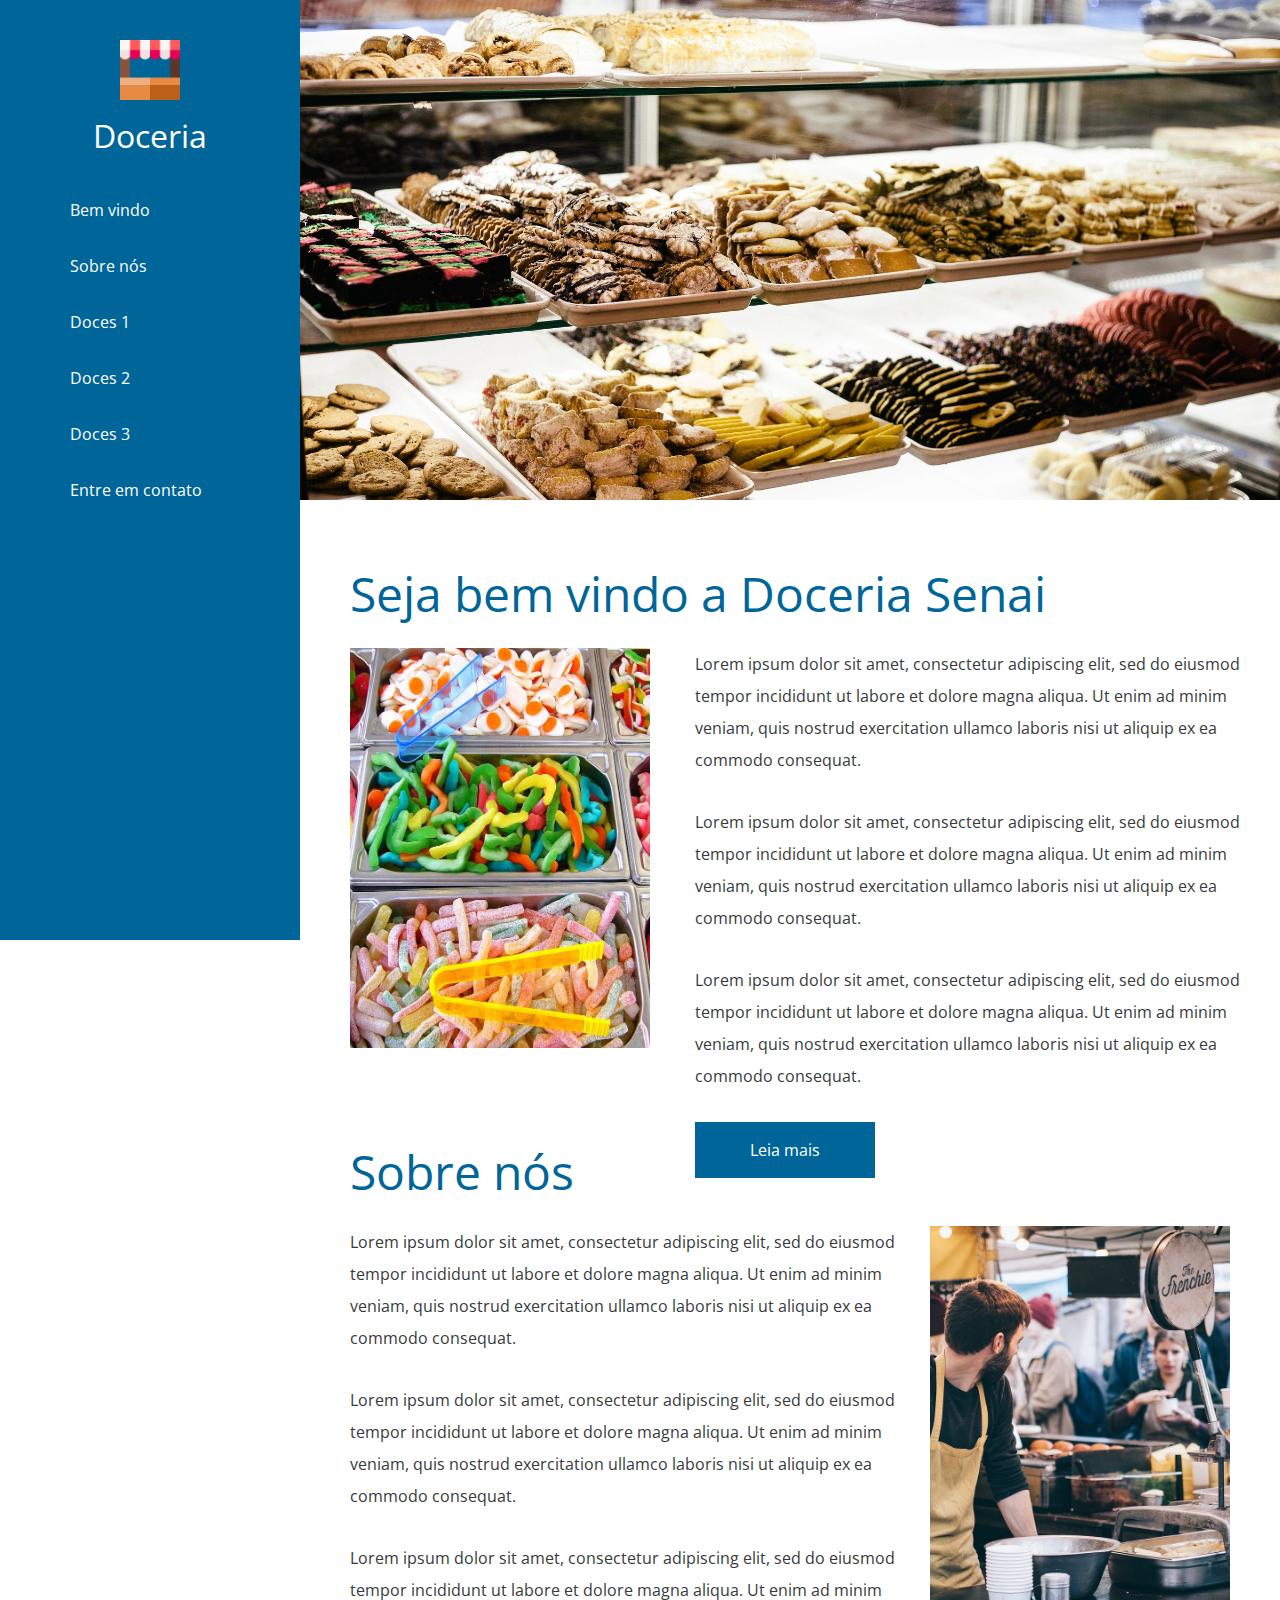
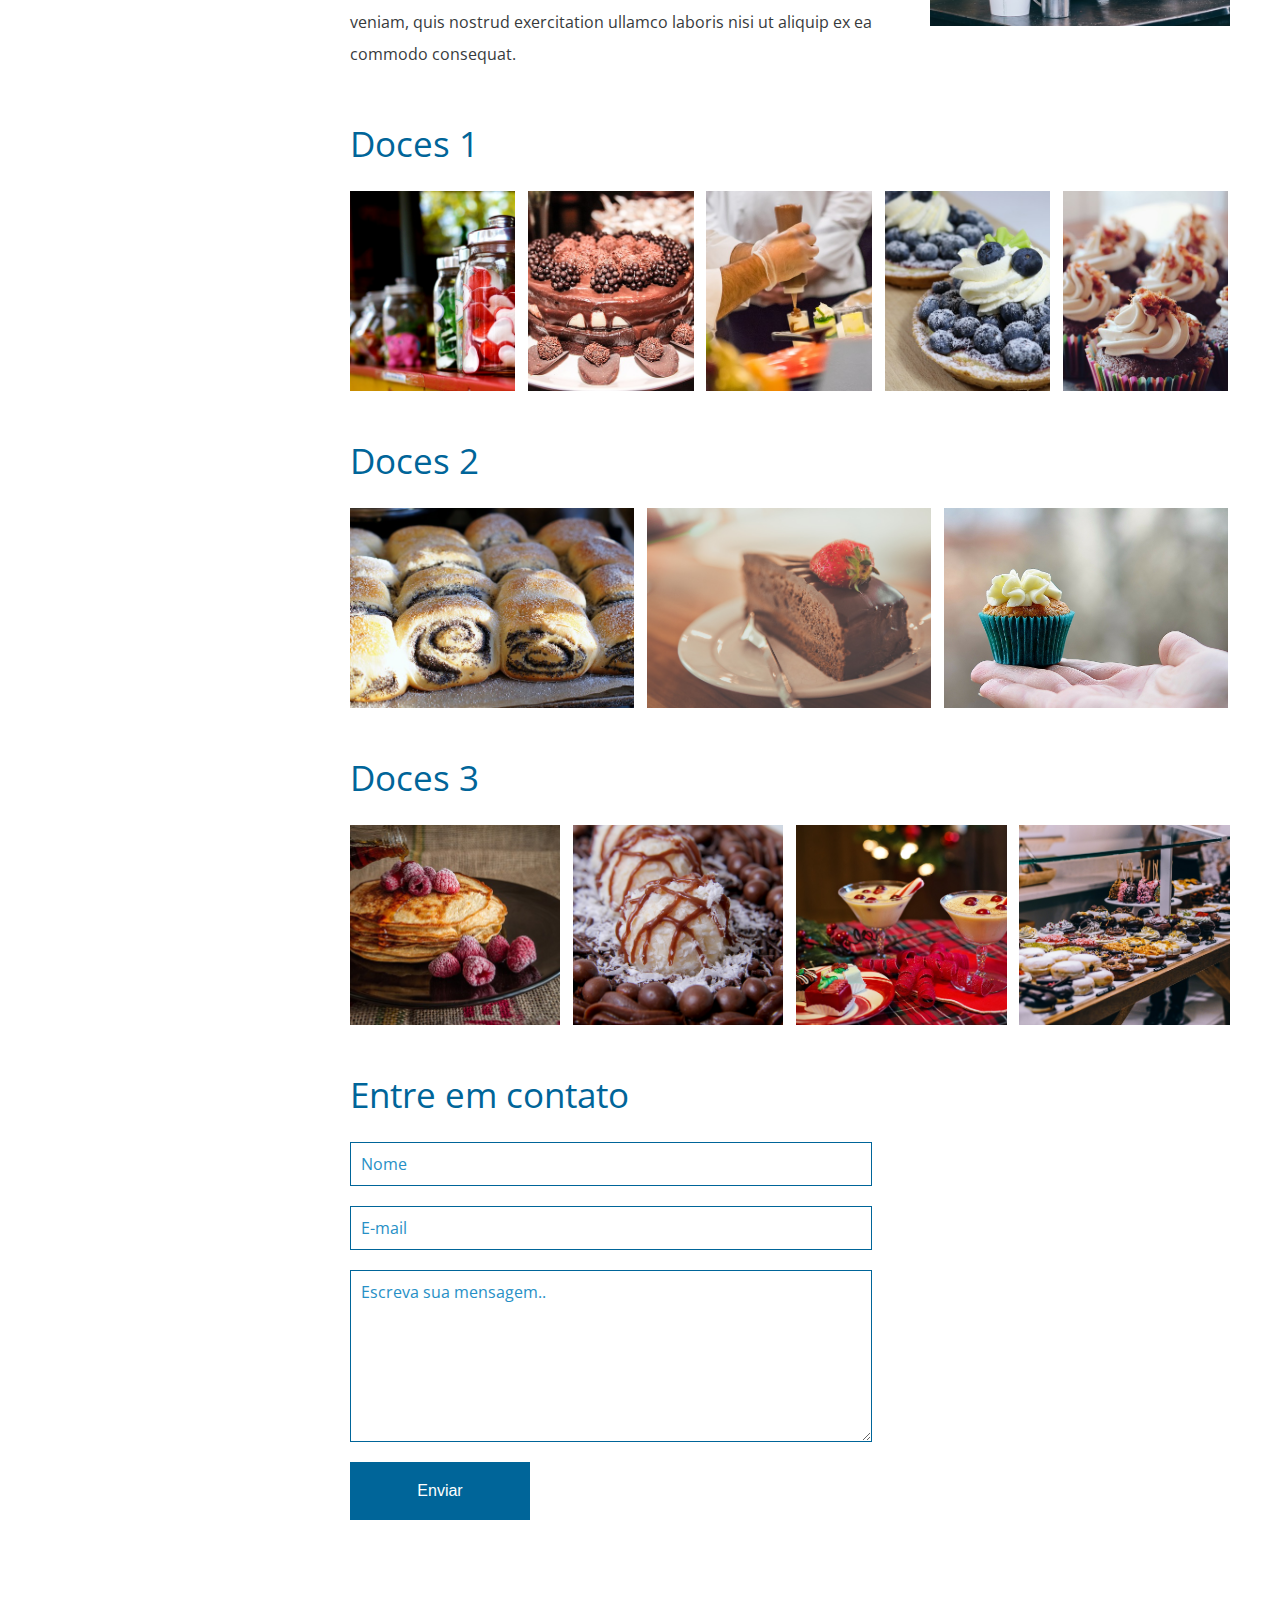
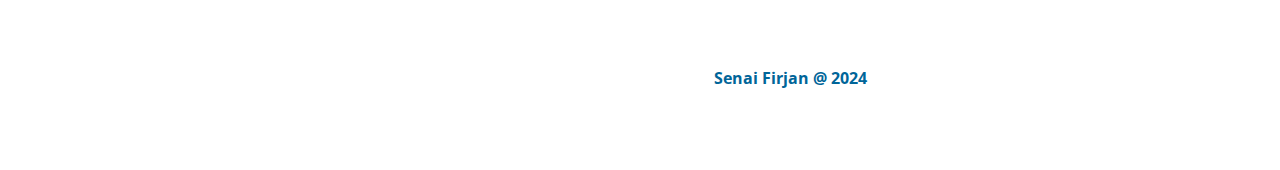
<file: doceria/index.html>
<!DOCTYPE html>
<html>
	<head>
		<title>Doceria Senai</title>
		<link rel="stylesheet" type="text/css" href="css/reset.css">
		<link rel="stylesheet" type="text/css" href="css/styles.css">
		<link href="https://fonts.googleapis.com/css?family=Open+Sans:300,300i,400,400i,700,700i&display=swap" rel="stylesheet">
	</head>
	<body>
		<div class="container">
			<div id="sidebar">
				<div class="sidebar-container">
					<img class="logo-doceria" src="img/stand.png" alt="Logo Doceria" />
					<h1>Doceria</h1>
					<nav>
						<ul>
							<li><a href="#sessao-bemvindo">Bem vindo</a></li>
							<li><a href="#sessao-sobre">Sobre nós</a></li>
							<li><a href="#sessao-doces1">Doces 1</a></li>
							<li><a href="#sessao-doces2">Doces 2</a></li>
							<li><a href="#sessao-doces3">Doces 3</a></li>
							<li><a href="#sessao-contato">Entre em contato</a></li>
						</ul>
					</nav>
				</div>
			</div>
			<div class="content">
				<main>
					<section id="sessao-bemvindo">
						<div class="banner"></div>
						<div class="sessao-bemvindo-content">
							<h1>Seja bem vindo a Doceria Senai</h1>
							<div class="sessao-minibanner"></div>
							<div class="sessao-descricao">
								<p>
									Lorem ipsum dolor sit amet, consectetur adipiscing elit, sed do eiusmod tempor incididunt ut labore et dolore magna aliqua. Ut enim ad minim veniam, quis nostrud exercitation ullamco laboris nisi ut aliquip ex ea commodo consequat.
								</p>
								<p>
									Lorem ipsum dolor sit amet, consectetur adipiscing elit, sed do eiusmod tempor incididunt ut labore et dolore magna aliqua. Ut enim ad minim veniam, quis nostrud exercitation ullamco laboris nisi ut aliquip ex ea commodo consequat.
								</p>
								<p>
									Lorem ipsum dolor sit amet, consectetur adipiscing elit, sed do eiusmod tempor incididunt ut labore et dolore magna aliqua. Ut enim ad minim veniam, quis nostrud exercitation ullamco laboris nisi ut aliquip ex ea commodo consequat.
								</p>
								<a href="#" class="sessao-bemvindo-btn">Leia mais</a>
							</div>
						</div>
					</section>

					<section id="sessao-sobre">
						<div class="sessao-content">
							<h1>Sobre nós</h1>
							<div class="sessao-minibanner"></div>
							<div class="sessao-descricao">
								<p>
									Lorem ipsum dolor sit amet, consectetur adipiscing elit, sed do eiusmod tempor incididunt ut labore et dolore magna aliqua. Ut enim ad minim veniam, quis nostrud exercitation ullamco laboris nisi ut aliquip ex ea commodo consequat.
								</p>
								<p>
									Lorem ipsum dolor sit amet, consectetur adipiscing elit, sed do eiusmod tempor incididunt ut labore et dolore magna aliqua. Ut enim ad minim veniam, quis nostrud exercitation ullamco laboris nisi ut aliquip ex ea commodo consequat.
								</p>
								<p>
									Lorem ipsum dolor sit amet, consectetur adipiscing elit, sed do eiusmod tempor incididunt ut labore et dolore magna aliqua. Ut enim ad minim veniam, quis nostrud exercitation ullamco laboris nisi ut aliquip ex ea commodo consequat.
								</p>
							</div>
						</div>
					</section>
					<section id="sessao-doces1">
						<h2>Doces 1</h2>
						<div class="doces1-imgs banner-galeria" id="img1"></div>
						<div class="doces1-imgs banner-galeria" id="img2"></div>
						<div class="doces1-imgs banner-galeria" id="img3"></div>
						<div class="doces1-imgs banner-galeria" id="img4"></div>
						<div class="doces1-imgs banner-galeria" id="img5"></div>
					</section>
					<section id="sessao-doces2">
						<h2>Doces 2</h2>
						<div class="doces2-imgs banner-galeria" id="img6"></div>
						<div class="doces2-imgs banner-galeria" id="img7"></div>
						<div class="doces2-imgs banner-galeria" id="img8"></div>
					</section>
					<section id="sessao-doces3">
						<h2>Doces 3</h2>
						<div class="doces3-imgs banner-galeria" id="img9"></div>
						<div class="doces3-imgs banner-galeria" id="img10"></div>
						<div class="doces3-imgs banner-galeria" id="img11"></div>
						<div class="doces3-imgs banner-galeria" id="img12"></div>
					</section>
					<section id="sessao-contato">
						<h2>Entre em contato</h2>
						<form id="form-contato">
							<input type="text" name="name" placeholder="Nome">
							<input type="email" name="email" placeholder="E-mail">
							<textarea name="message" placeholder="Escreva sua mensagem.."></textarea>
							<input type="submit" value="Enviar">
						</form>
					</section>
					<footer>
						<p>Senai Firjan @ 2024</p>
					</footer>
				</main>
			</div>
		</div>
	</body>
</html>
</file>
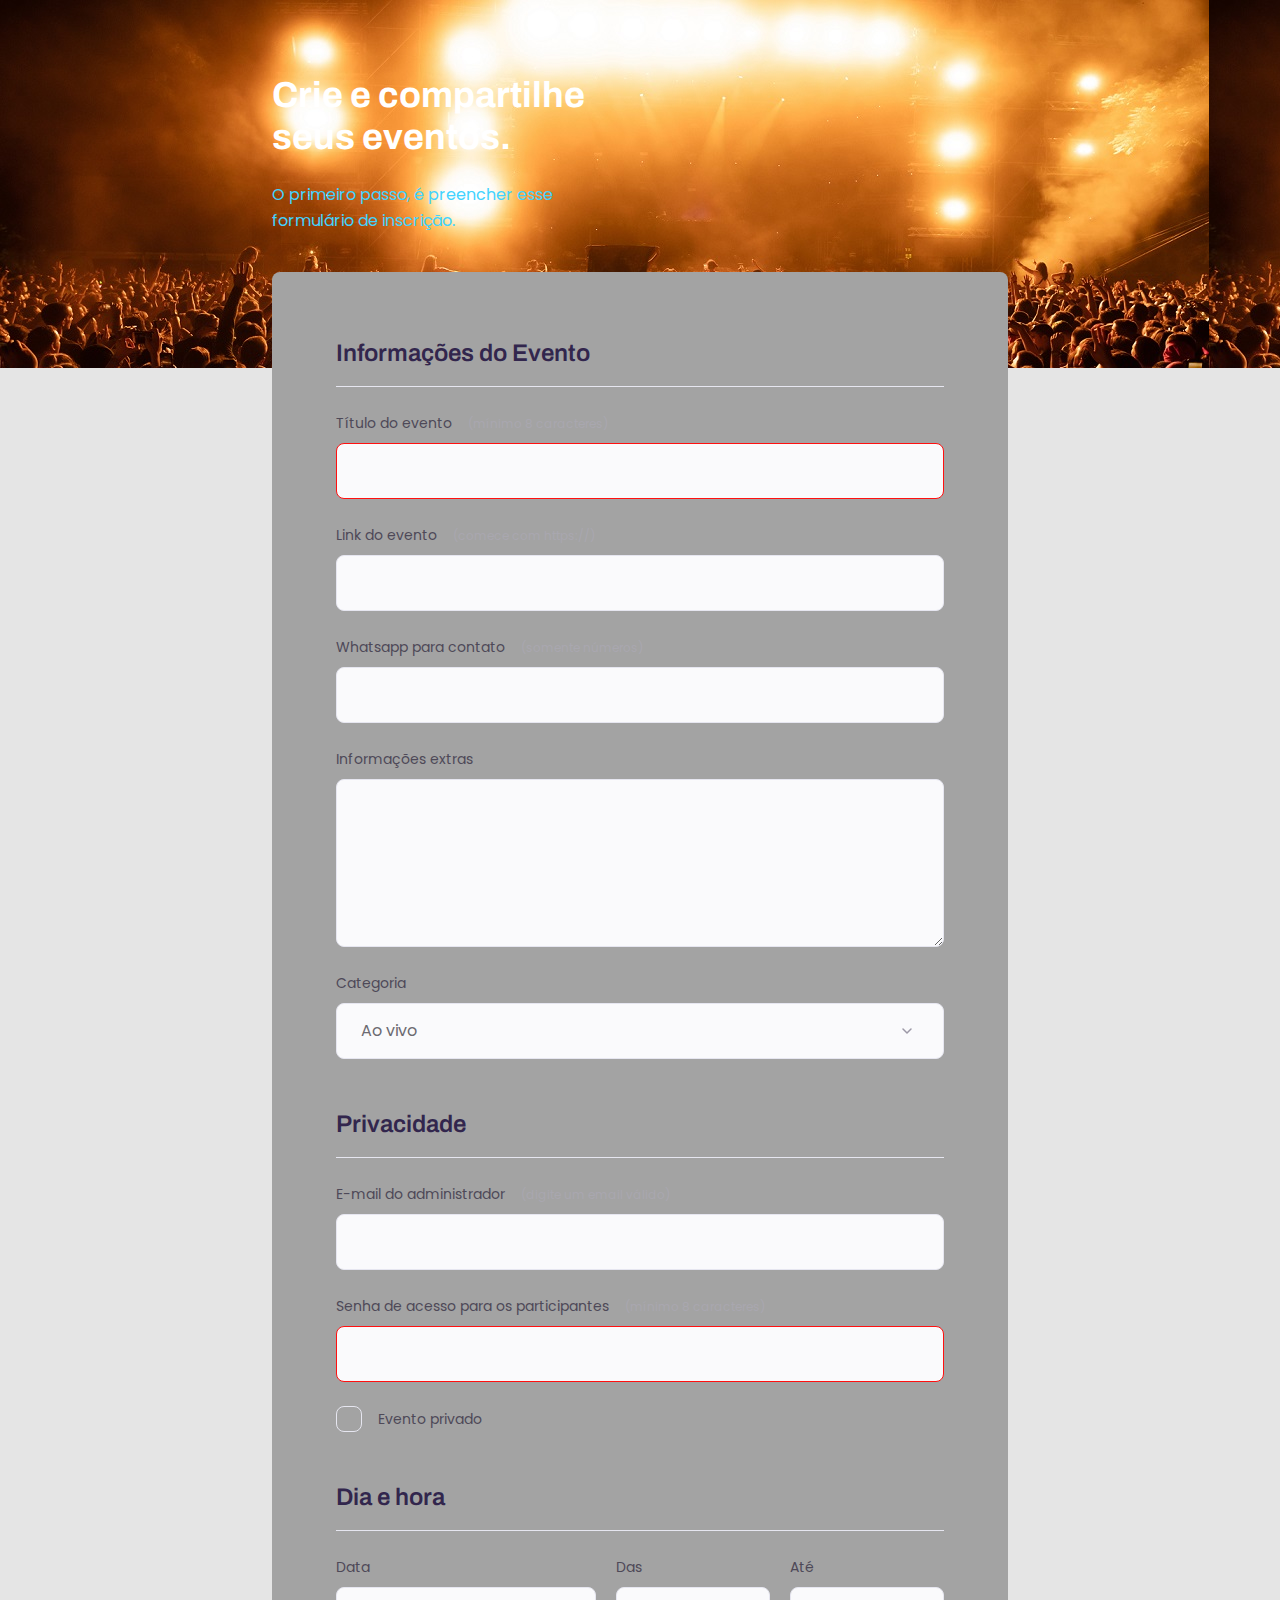
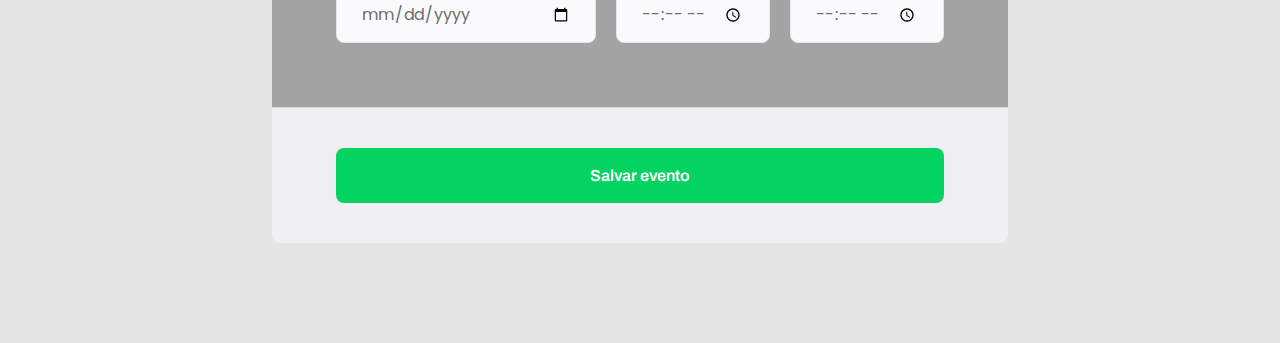
<file: Testes/forms-html/index.html>
<!DOCTYPE html>
<html lang="pt-br">
  <head>
    <link rel="preconnect" href="https://fonts.googleapis.com" />
    <link rel="preconnect" href="https://fonts.gstatic.com" crossorigin />

    <meta charset="UTF-8" />
    <meta name="viewport" content="width=device-width, initial-scale=1.0" />
    <title>Crie seu evento</title>

    <link rel="stylesheet" href="style.css" />
    <link
      href="https://fonts.googleapis.com/css2?family=Archivo:wght@600;700&family=Poppins&display=swap"
      rel="stylesheet"
    />
  </head>
  <body>
    <div class="page">
      <header>
        <h1>Crie e compartilhe seus eventos.</h1>
        <p>O primeiro passo, é preencher esse formulário de inscrição.</p>
      </header>
      <form id="my-form">
        <fieldset>
          <div class="fieldset-wrapper">
            <legend>Informações do Evento</legend>

            <div class="input-wrapper">
              <label for="event-title"
                >Título do evento <span>(mínimo 8 caracteres)</span></label
              >
              <input type="text" id="event-title" required minlength="8" />
            </div>

            <div class="input-wrapper">
              <label for="event-link"
                >Link do evento <span>(comece com https://)</span></label
              >
              <input type="url" id="event-link" />
            </div>

            <div class="input-wrapper">
              <label for="event-whatsapp"
                >Whatsapp para contato <span>(somente números)</span></label
              >
              <input type="number" id="event-whatsapp" />
            </div>

            <div class="input-wrapper">
              <label for="event-info">Informações extras</label>
              <textarea id="event-info"></textarea>
            </div>

            <div class="input-wrapper">
              <label for="event-category">Categoria </label>
              <select id="event-category">
                <option value="live">Ao vivo</option>
                <option value="podcast">Podcast</option>
                <option value="mentorship">Mentoria</option>
              </select>
            </div>
          </div>
        </fieldset>

        <fieldset>
          <div class="fieldset-wrapper">
            <legend>Privacidade</legend>

            <div class="input-wrapper">
              <label for="event-email"
                >E-mail do administrador
                <span>(digite um email válido)</span></label
              >
              <input type="email" id="event-email" />
            </div>

            <div class="input-wrapper">
              <label for="event-password"
                >Senha de acesso para os participantes
                <span>(mínimo 8 caracteres)</span></label
              >
              <input
                type="password"
                id="event-password"
                required
                minlength="8"
              />
            </div>

            <div class="checkbox-wrapper">
              <input type="checkbox" id="event-private" />
              <label for="event-private">Evento privado</label>
            </div>
          </div>
        </fieldset>

        <fieldset>
          <div class="fieldset-wrapper">
            <legend>Dia e hora</legend>

            <div class="col-3">
              <div class="input-wrapper">
                <label for="event-date">Data</label>
                <input type="date" id="event-date" />
              </div>

              <div class="input-wrapper">
                <label for="event-begin">Das</label>
                <input type="time" id="event-begin" />
              </div>

              <div class="input-wrapper">
                <label for="event-end">Até</label>
                <input type="time" id="event-end" />
              </div>
            </div>
          </div>
        </fieldset>
      </form>
      <footer>
        <button class="button" form="my-form">Salvar evento</button>
      </footer>
    </div>
  </body>
</html>
</file>
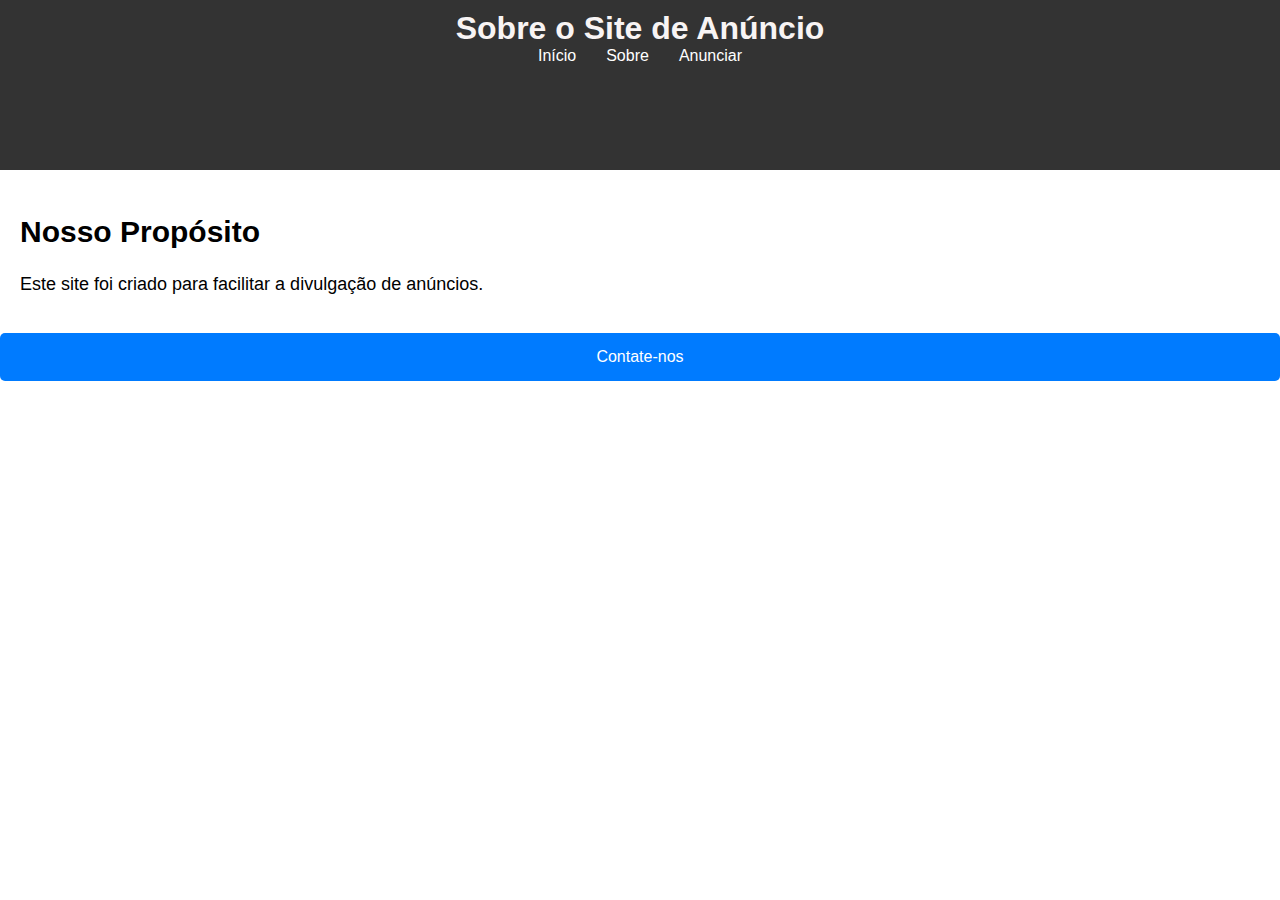
<file: Exercicio-Responsividade/sobre.html>
<!DOCTYPE html>
<html lang="pt-BR">
<head>
    <meta charset="UTF-8">
    <meta name="viewport" content="width=device-width, initial-scale=1.0">
    <title>Site de Anúncio - Sobre</title>
    <link rel="stylesheet" href="css/styles.css">
</head>
<body>

    <header>
        <h1>Sobre o Site de Anúncio</h1>
        <nav class="nav-menu">
            <ul>
                <li><a href="index.html">Início</a></li>
                <li><a href="sobre.html">Sobre</a></li>
                <li><a href="anuncio.html">Anunciar</a></li>
            </ul>
        </nav>
    </header>

    <main>
        <section>
            <h2>Nosso Propósito</h2>
            <p>Este site foi criado para facilitar a divulgação de anúncios.</p>
        </section>
    </main>

    <footer>
        <button class="full-width-button">Contate-nos</button>
    </footer>

</body>
</html>
</file>
<file: doceria/css/styles.css>
/* geral */

html {
	font-family: 'Open sans', 'sans-serif';
	color: #373A3C;
}

a {
	transition: .5s;
}

/* sidebar */

#sidebar {
	position: fixed;
	height: 100%;
	width: 300px;
	background-color: #006599;
	padding-top: 40px;
}

#sidebar h1 {
	color: #FFF;
	font-size: 32px;
	text-align: center;
	margin-top: 20px;
	margin-bottom: 30px;
}

#sidebar a {
	color: #FFF;
	text-decoration: none;
	font-size: 16px;
}

#sidebar a:hover {
	color: #F4EF5E;
}

#sidebar li {
	padding: 20px;
}

.sidebar-container {
	position: relative;
	margin-left: auto;
	margin-right: auto;
	width: 200px;
}

.logo-doceria {
	width: 60px;
	height: 60px;
	display: block;
	position: relative;
	margin-left: auto;
	margin-right: auto;
}

/* conteudo */

.content {
	position: absolute;
	left: 300px;
	width: calc(100% - 300px);
}

.content h1, .content h2 {
	color: #006599;
	margin-bottom: 30px;
}

.content h1 {
	font-size: 48px;
}

.content h2 {
	font-size: 35px;
}

section {
	padding-left: 50px;
}

/* bem vindo */

#sessao-bemvindo {
	padding-left: 0;
}

.sessao-bemvindo-content {
	padding-left: 50px;
}

#sessao-bemvindo .banner {
	height: 500px;
	background-image: url('../img/banner2.jpg');
	background-position: center;
	background-size: cover;
}

#sessao-bemvindo h1 {
	margin-top: 70px;
}

#sessao-bemvindo::after, #sessao-sobre::after {
	content: "";
	display: block;
	clear: both;
	margin-bottom: 100px;
}

.sessao-minibanner {
	width: 300px;
	height: 400px;
	background-image: url('../img/banner3.jpg');
	background-position: center;
	background-size: cover;
	float: left;
}

.sessao-descricao {
	position: absolute;
	left: 370px;
	padding-right: 30px;
}

.sessao-descricao p {
	line-height: 2;
	font-size: 16px;
	margin-bottom: 30px;
	margin-left: 25px;
}

.sessao-bemvindo-btn, form input[type=submit] {
	background-color: #006599;
	color: #FFF;
	text-decoration: none;
	padding: 20px 40px;
	transition: .5s;
	display: block;
	width: 100px;
	text-align: center;
	border: none;
	cursor: pointer;
	margin-left: 25px;
}

.sessao-bemvindo-btn:hover, form input[type=submit]:hover {
	background-color: #2790C6;
}

/* sessao sobre */

#sessao-sobre .sessao-minibanner {
	float: right;
	margin-right: 50px;
	background-image: url('../img/banner4.jpg');
}

#sessao-sobre .sessao-descricao {
	position: absolute;
	left: 25px;
	width: calc(100% - 400px);
}

/* galerias */

.banner-galeria {
	background-position: center;
	background-size: cover;
	display: inline-block;
	height: 200px;
}

#sessao-doces1, #sessao-doces2, #sessao-doces3 {
	padding-right: 50px;
	margin-bottom: 50px;
}

.doces1-imgs {
	width: 18.8%;
	margin-left: .5%;
	margin-right: .5%;
}

#img1 {
	background-image: url('../img/galeria1.jpg');
	margin-left: 0;
}

#img2 {
	background-image: url('../img/galeria2.jpg');
}

#img3 {
	background-image: url('../img/galeria3.jpg');
}

#img4 {
	background-image: url('../img/galeria4.jpg');
}

#img5 {
	background-image: url('../img/galeria5.jpg');
	margin-right: 0;
}

.doces2-imgs {
	width: 32.3%;
	margin-left: .5%;
	margin-right: .5%;
}

#img6 {
	background-image: url('../img/galeria6.jpg');
	margin-left: 0;
}

#img7 {
	background-image: url('../img/galeria7.jpg');
}

#img8 {
	background-image: url('../img/galeria8.jpg');
	margin-right: 0;
}

.doces3-imgs {
	width: 23.9%;
	margin-left: .5%;
	margin-right: .5%;
}

#img9 {
	background-image: url('../img/galeria9.jpg');
	margin-left: 0;
}

#img10 {
	background-image: url('../img/galeria10.jpg');
}

#img11 {
	background-image: url('../img/galeria11.jpg');
}

#img12 {
	background-image: url('../img/galeria12.jpg');
	margin-right: 0;
}

/* contato */

#form-contato {
	width: 500px;
}

#form-contato input[type=text], #form-contato input[type=email], #form-contato textarea {
	display: block;
	border: 1px solid #006599;
	padding: 10px;
	margin-bottom: 20px;
	width: 100%;
	font-size: 16px;
	font-family: 'Open sans', sans-serif;
}

#form-contato input[type=text]:focus, #form-contato input[type=email]:focus, #form-contato textarea:focus {
	border-color: #2790C6;
}

#form-contato textarea {
	height: 150px;
}

#form-contato ::placeholder {
	color: #2790C6;
}

#form-contato input[type=submit] {
	margin-left: 0;
	font-size: 16px;
	width: 180px;
}

/* footer */

footer {
	height: 100px;
	padding-top: 150px;
	color: #006599;
}

footer p {
	text-align: center;
	font-weight: bold;
}
</file>
<file: Testes/forms-html/style.css>
* {
  margin: 0;
  padding: 0;
  box-sizing: border-box;
}

body, input, select, textarea {
  font-family: 'Poppins', sans-serif;
}

body {
  background: #E5E5E5;
}

body::before {
  content: '';
  width: 100%;
  height: 368px;

  position: absolute;
  top: 0;
  left: 0;
  z-index: -1;
  background: #0a0a0f;
  background-image: url("img/teste.jpg");
}

.page {
  width: 736px;
  margin: auto;
}

header {
  width: 319px;

  margin-top: 74px;
}

header h1 {
  font-family: 'Archivo', sans-serif;
  font-weight: bold;
  font-size: 36px;
  line-height: 42px;
  color: white;
  margin-bottom: 24px;
}

header p {
  font-size: 16px;
  line-height: 26px;
  color: #42D3FF;
}

form {
  margin-top: 38px;
  background: #a3a3a3;
  border-radius: 8px 8px 0 0;
  min-height: 300px;

  padding: 64px;

  display: flex;
  flex-direction: column;
  gap: 48px;
}

fieldset {
  border: none;
}

.fieldset-wrapper {
  display: flex;
  flex-direction: column;
  gap: 24px;
}

fieldset legend {
  font-family: 'Archivo', sans-serif;
  font-weight: 600;
  font-size: 24px;
  line-height: 34px;
  color: #32264D;

  width: 100%;
  border-bottom: 1px solid #E6E6F0;
  padding-bottom: 16px;
} 

.input-wrapper {
  display: flex;
  flex-direction: column;
}

.input-wrapper label, .checkbox-wrapper label {
  font-size: 14px;
  line-height: 24px;
  color: #4E4958;
  margin-bottom: 8px;
}

.input-wrapper label span {
  margin-left: 12px;
  font-size: 12px;
  line-height: 20px;
  color: #a9a7af;
}

.input-wrapper label span:hover {
  color: #6c6a71;
}



.input-wrapper input, .input-wrapper textarea, .input-wrapper select {
  background: #FAFAFC;
  border: 1px solid #E6E6F0;
  border-radius: 8px;
  height: 56px;
  padding: 0 24px;

  font-size: 16px;
  line-height: 26px;
  color: #6c6a71;
}

.input-wrapper textarea {
  padding: 0;
  height: 168px;
}


.input-wrapper select {
  appearance: none;
  -webkit-appearance: none;
  background-image: url("data:image/svg+xml,%3Csvg width='24' height='24' viewBox='0 0 24 24' fill='none' xmlns='http://www.w3.org/2000/svg'%3E%3Cg clip-path='url(%23clip0_1_54)'%3E%3Cpath d='M8 10L12 14L16 10' stroke='%239C98A6' stroke-width='1.5' stroke-linecap='round' stroke-linejoin='round'/%3E%3C/g%3E%3Cdefs%3E%3CclipPath id='clip0_1_54'%3E%3Crect width='24' height='24' fill='white'/%3E%3C/clipPath%3E%3C/defs%3E%3C/svg%3E%0A");
  background-repeat: no-repeat;
  background-position: right 24px top 50%;
}

.col-3 {
  display: flex;
  gap: 20px;
}

.col-3 > div:nth-child(1) {
  width: 100%;
}

.checkbox-wrapper {
  position: relative;
}

.checkbox-wrapper label {
  display: flex;
  align-items: center;
  gap: 16px;

  margin: 0;
}

.checkbox-wrapper input {
  position: absolute;
  top: 0;
  left: 0;
  width: 24px;
  height: 24px;

  opacity: 0;
}

.checkbox-wrapper label::before {
  content: '';
  width: 24px;
  height: 24px;
  border: 1px solid #E6E6F0;
  border-radius: 8px;
}

.checkbox-wrapper input:checked + label::before {
  background-image: url("data:image/svg+xml,%3Csvg width='24' height='24' viewBox='0 0 24 24' fill='none' xmlns='http://www.w3.org/2000/svg'%3E%3Cg clip-path='url(%23clip0_1001_20)'%3E%3Cpath d='M9 16.17L4.83 12L3.41 13.41L9 19L21 7L19.59 5.59L9 16.17Z' fill='%2342D3FF'/%3E%3C/g%3E%3Cdefs%3E%3CclipPath id='clip0_1001_20'%3E%3Crect width='24' height='24' fill='white'/%3E%3C/clipPath%3E%3C/defs%3E%3C/svg%3E%0A");
}

.checkbox-wrapper input:focus + label::before {
  outline: 2px solid black;
}

footer {
  background: #F0F0F4;
  height: 136px;

  display: flex;
  flex-direction: column;

  padding: 40px 64px;

  margin-bottom: 100px;

  border-top: 1px solid #D6D6D6;
  border-radius: 0 0 8px 8px;

}

footer .button {
  height: 56px;
  background: #04D361;
  border-radius: 8px;
  border: 0;
  font-family: 'Archivo';

  font-weight: 600;
  font-size: 16px;
  line-height: 26px;

  color: #FFFFFF;
}

footer .button:hover {
  background: #08a04c;
}

input:invalid {
  border: 1px solid #FF1010;
}
</file>
<file: Exercicio-Responsividade/css/styles.css>
/* Estilos Globais */
body {
    font-family: Arial, sans-serif;
    margin: 0;
    padding: 0;
}

header {
    background-color: #333;
    color: rgb(248, 244, 244);
    padding: 10px 20px;
    text-align: center;
}

h1 {
    margin: 0;
}

.nav-menu ul {
    list-style-type: none;
    margin: 0;
    padding: 0;
    display: flex;
    justify-content: center;
}

.nav-menu ul li {
    margin: 0 15px;
}

.nav-menu ul li a {
    color: white;
    text-decoration: none;
}

main {
    padding: 20px;
}

/* 1. Alteração de fonte em parágrafos */
p {
    font-size: 14px;
}

@media (min-width: 768px) {
    p {
        font-size: 18px;
    }
}

/* 2. Mudança de cor de fundo */
@media (max-width: 600px) {
    .background-red {
        background-color: red;
    }
}

/* 3. Ocultar elementos */
.hide-on-small {
    display: block;
}

@media (max-width: 500px) {
    .hide-on-small {
        display: none;
    }
}

/* 4. Alteração de layout */
.two-column-layout {
    display: flex;
    flex-direction: column; /* Alterado para coluna para garantir que a imagem e os cards se alinhem verticalmente */
    gap: 20px;
}

@media (max-width: 768px) {
    .two-column-layout {
        flex-direction: column;
    }
}

/* 5. Imagem responsiva e centralização */
.responsive-image {
    max-width: 100%;
    height: auto;
    display: block; /* Garante que a imagem seja exibida como bloco */
    margin: 0 auto; /* Centraliza a imagem */
}

/* 6. Alteração de largura de botão */
.full-width-button {
    width: auto;
    padding: 10px 20px;
}

@media (max-width: 480px) {
    .full-width-button {
        width: 100%;
    }
}

/* 7. Centralizar texto */
@media (max-width: 768px) {
    h1 {
        text-align: center;
    }
}

/* 8. Menu de navegação vertical em telas pequenas */
@media (max-width: 768px) {
    .nav-menu ul {
        flex-direction: column;
        align-items: center;
    }
}

/* 9. Tamanho de ícones */
.icon {
    width: 24px;
    height: 24px;
}

@media (min-width: 1024px) {
    .icon {
        width: 50px;
        height: 50px;
    }
}

/* 10. Alteração de espaçamento entre itens de lista */
ul {
    padding-left: 20px;
}

@media (min-width: 1024px) {
    ul li {
        margin-bottom: 15px;
    }
}

/* 11. Alteração de padding */
div {
    padding: 20px;
}

@media (max-width: 600px) {
    div {
        padding: 10px;
    }
}

/* 12. Responsividade de cards */
@media (min-width: 1024px) {
    .card-container {
        display: grid;
        grid-template-columns: repeat(3, 1fr);
        gap: 20px;
    }
}

@media (min-width: 768px) and (max-width: 1023px) {
    .card-container {
        grid-template-columns: repeat(2, 1fr);
        gap: 20px;
    }
}

@media (max-width: 767px) {
    .card-container {
        grid-template-columns: 1fr;
        gap: 20px;
    }
}

.card {
    border: 1px solid #ccc;
    padding: 10px;
    border-radius: 8px;
    text-align: center;
    background-color: #f9f9f9;
    background-size: cover;
    background-position: center;
    color: white;
    height: 200px;
    display: flex;
    align-items: flex-end;
    justify-content: center;
}

.card1 {
    background-image: url('../img/anuncio.jpg');
}

.card2 {
    background-image: url('../img/anuncio.jpg');
}

.card3 {
    background-image: url('../img/anuncio.jpg');
}

/* Ajuste para a imagem do card caber corretamente */
.card img {
    width: 100%;
    height: 100%;
    object-fit: cover;
    border-radius: 8px;
}

/* 13. Alteração de altura de header */
header {
    height: 100px;
}

@media (min-width: 768px) {
    header {
        height: 150px;
    }
}

/* 14. Alteração de margem de contêiner */
.container {
    margin: 40px;
}

@media (max-width: 480px) {
    .container {
        margin: 20px;
    }
}

/* 15. Texto responsivo em h2 */
h2 {
    font-size: 20px;
}

@media (min-width: 768px) {
    h2 {
        font-size: 30px;
    }
}

/* 16. Alinhamento de itens em flexbox */
.flexbox-container {
    display: flex;
    justify-content: space-between;
}

@media (max-width: 768px) {
    .flexbox-container {
        justify-content: center;
    }
}

/* 17. Alteração de bordas */
.container-border {
    border: 2px solid #000;
}

@media (min-width: 1024px) {
    .container-border {
        border-width: 5px;
    }
}

/* 18. Alteração de display */
.block-container {
    display: block;
}

@media (min-width: 768px) {
    .block-container {
        display: flex;
    }
}

/* 19. Estilo das Colunas Abaixo da Imagem Destaque */
.columns-container {
    display: flex;
    flex-wrap: wrap;
    gap: 20px;
    margin-top: 20px;
}

.column {
    flex: 1;
    min-width: 200px; /* Ajuste para garantir que as colunas se ajustem corretamente */
    background-color: #f1f1f1;
    padding: 10px;
    border-radius: 8px;
}

@media (max-width: 768px) {
    .columns-container {
        flex-direction: column;
    }
}

/* 20. Formulário de Anúncio */
form {
    display: grid;
    gap: 15px;
    max-width: 600px;
    margin: 0 auto;
}

label {
    font-weight: bold;
}

input[type="text"], input[type="file"], textarea, select {
    width: 100%;
    padding: 10px;
    border: 1px solid #ccc;
    border-radius: 5px;
}

textarea {
    resize: vertical;
}

button.full-width-button {
    background-color: #007BFF;
    color: white;
    border: none;
    padding: 15px;
    border-radius: 5px;
    cursor: pointer;
    font-size: 16px;
    width: 100%;
}

button.full-width-button:hover {
    background-color: #0056b3;
}
</file>
